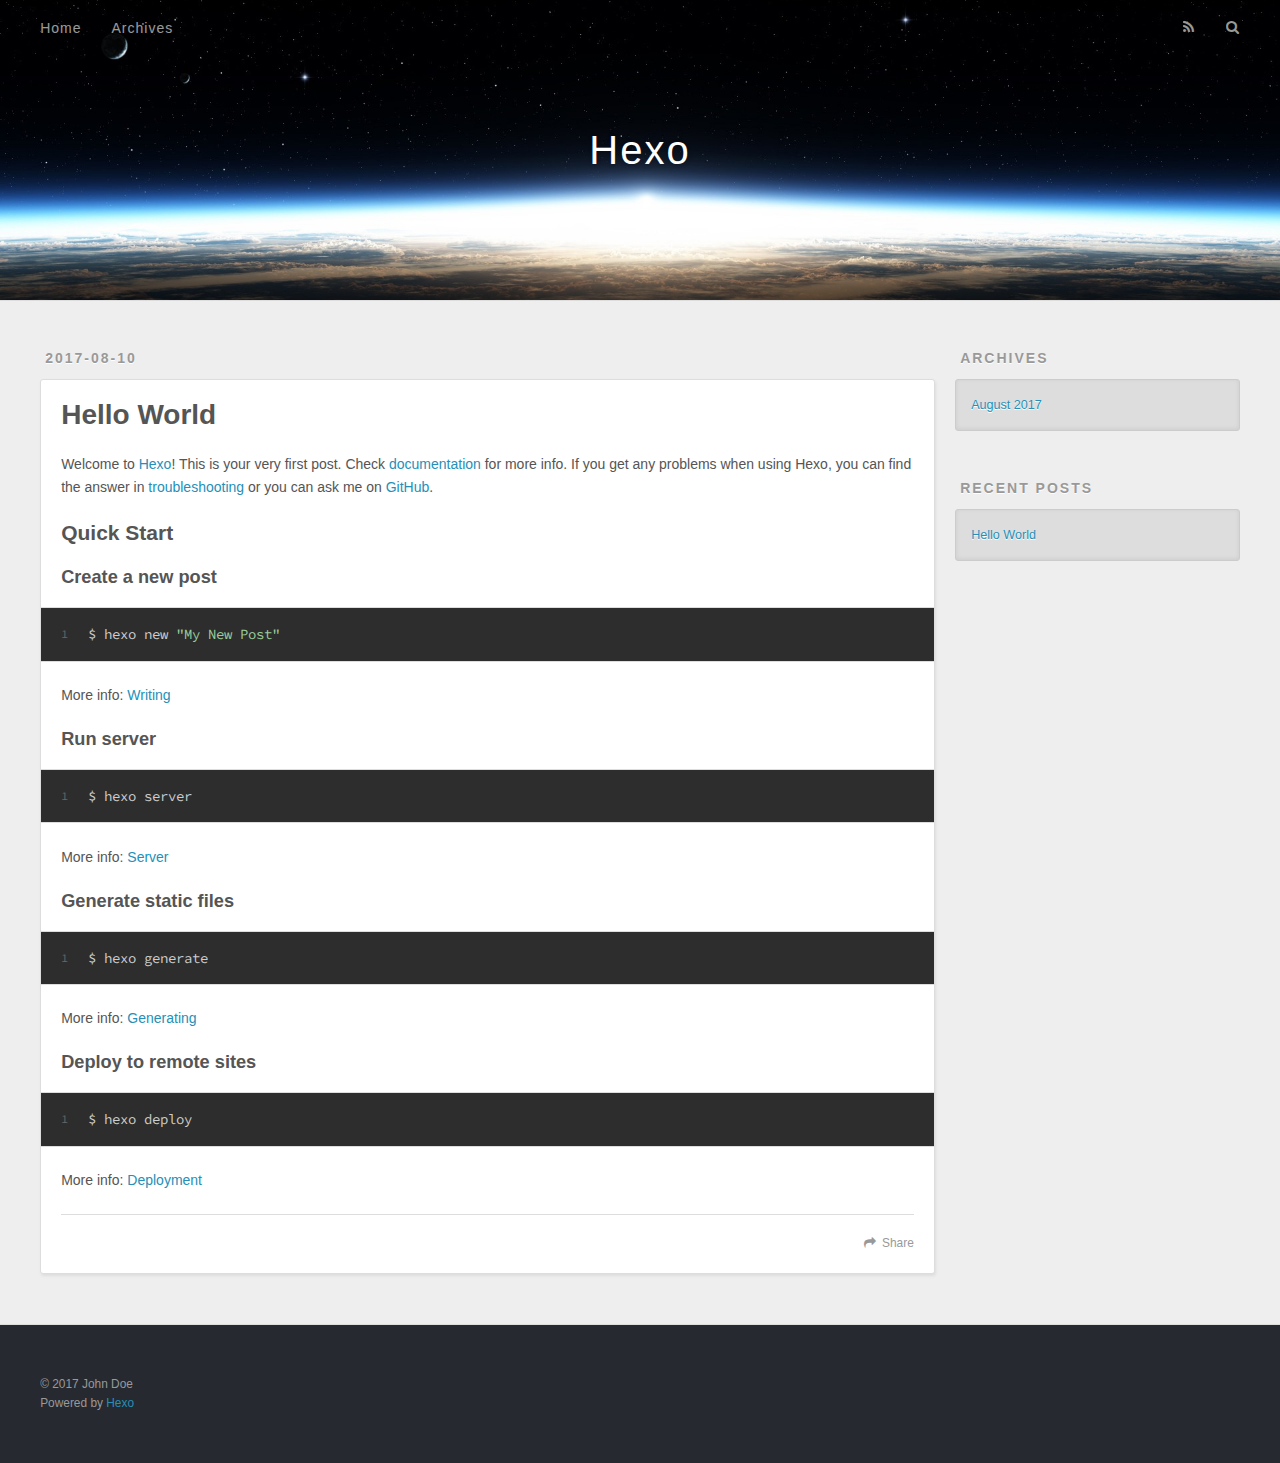
<file: 2017/08/10/hello-world/index.html>
<!DOCTYPE html>
<html>
<head>
  <meta charset="utf-8">
  
  <title>Hello World | Hexo</title>
  <meta name="viewport" content="width=device-width, initial-scale=1, maximum-scale=1">
  <meta name="description" content="Welcome to Hexo! This is your very first post. Check documentation for more info. If you get any problems when using Hexo, you can find the answer in troubleshooting or you can ask me on GitHub. Quick">
<meta property="og:type" content="article">
<meta property="og:title" content="Hello World">
<meta property="og:url" content="http://yoursite.com/2017/08/10/hello-world/index.html">
<meta property="og:site_name" content="Hexo">
<meta property="og:description" content="Welcome to Hexo! This is your very first post. Check documentation for more info. If you get any problems when using Hexo, you can find the answer in troubleshooting or you can ask me on GitHub. Quick">
<meta property="og:updated_time" content="2017-08-10T09:57:12.000Z">
<meta name="twitter:card" content="summary">
<meta name="twitter:title" content="Hello World">
<meta name="twitter:description" content="Welcome to Hexo! This is your very first post. Check documentation for more info. If you get any problems when using Hexo, you can find the answer in troubleshooting or you can ask me on GitHub. Quick">
  
    <link rel="alternate" href="/atom.xml" title="Hexo" type="application/atom+xml">
  
  
    <link rel="icon" href="/favicon.png">
  
  
    <link href="//fonts.googleapis.com/css?family=Source+Code+Pro" rel="stylesheet" type="text/css">
  
  <link rel="stylesheet" href="/css/style.css">
  

</head>

<body>
  <div id="container">
    <div id="wrap">
      <header id="header">
  <div id="banner"></div>
  <div id="header-outer" class="outer">
    <div id="header-title" class="inner">
      <h1 id="logo-wrap">
        <a href="/" id="logo">Hexo</a>
      </h1>
      
    </div>
    <div id="header-inner" class="inner">
      <nav id="main-nav">
        <a id="main-nav-toggle" class="nav-icon"></a>
        
          <a class="main-nav-link" href="/">Home</a>
        
          <a class="main-nav-link" href="/archives">Archives</a>
        
      </nav>
      <nav id="sub-nav">
        
          <a id="nav-rss-link" class="nav-icon" href="/atom.xml" title="RSS Feed"></a>
        
        <a id="nav-search-btn" class="nav-icon" title="Search"></a>
      </nav>
      <div id="search-form-wrap">
        <form action="//google.com/search" method="get" accept-charset="UTF-8" class="search-form"><input type="search" name="q" class="search-form-input" placeholder="Search"><button type="submit" class="search-form-submit">&#xF002;</button><input type="hidden" name="sitesearch" value="http://yoursite.com"></form>
      </div>
    </div>
  </div>
</header>
      <div class="outer">
        <section id="main"><article id="post-hello-world" class="article article-type-post" itemscope itemprop="blogPost">
  <div class="article-meta">
    <a href="/2017/08/10/hello-world/" class="article-date">
  <time datetime="2017-08-10T09:57:12.000Z" itemprop="datePublished">2017-08-10</time>
</a>
    
  </div>
  <div class="article-inner">
    
    
      <header class="article-header">
        
  
    <h1 class="article-title" itemprop="name">
      Hello World
    </h1>
  

      </header>
    
    <div class="article-entry" itemprop="articleBody">
      
        <p>Welcome to <a href="https://hexo.io/" target="_blank" rel="external">Hexo</a>! This is your very first post. Check <a href="https://hexo.io/docs/" target="_blank" rel="external">documentation</a> for more info. If you get any problems when using Hexo, you can find the answer in <a href="https://hexo.io/docs/troubleshooting.html" target="_blank" rel="external">troubleshooting</a> or you can ask me on <a href="https://github.com/hexojs/hexo/issues" target="_blank" rel="external">GitHub</a>.</p>
<h2 id="Quick-Start"><a href="#Quick-Start" class="headerlink" title="Quick Start"></a>Quick Start</h2><h3 id="Create-a-new-post"><a href="#Create-a-new-post" class="headerlink" title="Create a new post"></a>Create a new post</h3><figure class="highlight bash"><table><tr><td class="gutter"><pre><div class="line">1</div></pre></td><td class="code"><pre><div class="line">$ hexo new <span class="string">"My New Post"</span></div></pre></td></tr></table></figure>
<p>More info: <a href="https://hexo.io/docs/writing.html" target="_blank" rel="external">Writing</a></p>
<h3 id="Run-server"><a href="#Run-server" class="headerlink" title="Run server"></a>Run server</h3><figure class="highlight bash"><table><tr><td class="gutter"><pre><div class="line">1</div></pre></td><td class="code"><pre><div class="line">$ hexo server</div></pre></td></tr></table></figure>
<p>More info: <a href="https://hexo.io/docs/server.html" target="_blank" rel="external">Server</a></p>
<h3 id="Generate-static-files"><a href="#Generate-static-files" class="headerlink" title="Generate static files"></a>Generate static files</h3><figure class="highlight bash"><table><tr><td class="gutter"><pre><div class="line">1</div></pre></td><td class="code"><pre><div class="line">$ hexo generate</div></pre></td></tr></table></figure>
<p>More info: <a href="https://hexo.io/docs/generating.html" target="_blank" rel="external">Generating</a></p>
<h3 id="Deploy-to-remote-sites"><a href="#Deploy-to-remote-sites" class="headerlink" title="Deploy to remote sites"></a>Deploy to remote sites</h3><figure class="highlight bash"><table><tr><td class="gutter"><pre><div class="line">1</div></pre></td><td class="code"><pre><div class="line">$ hexo deploy</div></pre></td></tr></table></figure>
<p>More info: <a href="https://hexo.io/docs/deployment.html" target="_blank" rel="external">Deployment</a></p>

      
    </div>
    <footer class="article-footer">
      <a data-url="http://yoursite.com/2017/08/10/hello-world/" data-id="cj66aq96t0000mffydcvse2b7" class="article-share-link">Share</a>
      
      
    </footer>
  </div>
  
    
  
</article>

</section>
        
          <aside id="sidebar">
  
    

  
    

  
    
  
    
  <div class="widget-wrap">
    <h3 class="widget-title">Archives</h3>
    <div class="widget">
      <ul class="archive-list"><li class="archive-list-item"><a class="archive-list-link" href="/archives/2017/08/">August 2017</a></li></ul>
    </div>
  </div>


  
    
  <div class="widget-wrap">
    <h3 class="widget-title">Recent Posts</h3>
    <div class="widget">
      <ul>
        
          <li>
            <a href="/2017/08/10/hello-world/">Hello World</a>
          </li>
        
      </ul>
    </div>
  </div>

  
</aside>
        
      </div>
      <footer id="footer">
  
  <div class="outer">
    <div id="footer-info" class="inner">
      &copy; 2017 John Doe<br>
      Powered by <a href="http://hexo.io/" target="_blank">Hexo</a>
    </div>
  </div>
</footer>
    </div>
    <nav id="mobile-nav">
  
    <a href="/" class="mobile-nav-link">Home</a>
  
    <a href="/archives" class="mobile-nav-link">Archives</a>
  
</nav>
    

<script src="//ajax.googleapis.com/ajax/libs/jquery/2.0.3/jquery.min.js"></script>


  <link rel="stylesheet" href="/fancybox/jquery.fancybox.css">
  <script src="/fancybox/jquery.fancybox.pack.js"></script>


<script src="/js/script.js"></script>

  </div>
</body>
</html>
</file>
<file: css/style.css>
body {
  width: 100%;
}
body:before,
body:after {
  content: "";
  display: table;
}
body:after {
  clear: both;
}
html,
body,
div,
span,
applet,
object,
iframe,
h1,
h2,
h3,
h4,
h5,
h6,
p,
blockquote,
pre,
a,
abbr,
acronym,
address,
big,
cite,
code,
del,
dfn,
em,
img,
ins,
kbd,
q,
s,
samp,
small,
strike,
strong,
sub,
sup,
tt,
var,
dl,
dt,
dd,
ol,
ul,
li,
fieldset,
form,
label,
legend,
table,
caption,
tbody,
tfoot,
thead,
tr,
th,
td {
  margin: 0;
  padding: 0;
  border: 0;
  outline: 0;
  font-weight: inherit;
  font-style: inherit;
  font-family: inherit;
  font-size: 100%;
  vertical-align: baseline;
}
body {
  line-height: 1;
  color: #000;
  background: #fff;
}
ol,
ul {
  list-style: none;
}
table {
  border-collapse: separate;
  border-spacing: 0;
  vertical-align: middle;
}
caption,
th,
td {
  text-align: left;
  font-weight: normal;
  vertical-align: middle;
}
a img {
  border: none;
}
input,
button {
  margin: 0;
  padding: 0;
}
input::-moz-focus-inner,
button::-moz-focus-inner {
  border: 0;
  padding: 0;
}
@font-face {
  font-family: FontAwesome;
  font-style: normal;
  font-weight: normal;
  src: url("fonts/fontawesome-webfont.eot?v=#4.0.3");
  src: url("fonts/fontawesome-webfont.eot?#iefix&v=#4.0.3") format("embedded-opentype"), url("fonts/fontawesome-webfont.woff?v=#4.0.3") format("woff"), url("fonts/fontawesome-webfont.ttf?v=#4.0.3") format("truetype"), url("fonts/fontawesome-webfont.svg#fontawesomeregular?v=#4.0.3") format("svg");
}
html,
body,
#container {
  height: 100%;
}
body {
  background: #eee;
  font: 14px "Helvetica Neue", Helvetica, Arial, sans-serif;
  -webkit-text-size-adjust: 100%;
}
.outer {
  max-width: 1220px;
  margin: 0 auto;
  padding: 0 20px;
}
.outer:before,
.outer:after {
  content: "";
  display: table;
}
.outer:after {
  clear: both;
}
.inner {
  display: inline;
  float: left;
  width: 98.33333333333333%;
  margin: 0 0.833333333333333%;
}
.left,
.alignleft {
  float: left;
}
.right,
.alignright {
  float: right;
}
.clear {
  clear: both;
}
#container {
  position: relative;
}
.mobile-nav-on {
  overflow: hidden;
}
#wrap {
  height: 100%;
  width: 100%;
  position: absolute;
  top: 0;
  left: 0;
  -webkit-transition: 0.2s ease-out;
  -moz-transition: 0.2s ease-out;
  -ms-transition: 0.2s ease-out;
  transition: 0.2s ease-out;
  z-index: 1;
  background: #eee;
}
.mobile-nav-on #wrap {
  left: 280px;
}
@media screen and (min-width: 768px) {
  #main {
    display: inline;
    float: left;
    width: 73.33333333333333%;
    margin: 0 0.833333333333333%;
  }
}
.article-date,
.article-category-link,
.archive-year,
.widget-title {
  text-decoration: none;
  text-transform: uppercase;
  letter-spacing: 2px;
  color: #999;
  margin-bottom: 1em;
  margin-left: 5px;
  line-height: 1em;
  text-shadow: 0 1px #fff;
  font-weight: bold;
}
.article-inner,
.archive-article-inner {
  background: #fff;
  -webkit-box-shadow: 1px 2px 3px #ddd;
  box-shadow: 1px 2px 3px #ddd;
  border: 1px solid #ddd;
  border-radius: 3px;
}
.article-entry h1,
.widget h1 {
  font-size: 2em;
}
.article-entry h2,
.widget h2 {
  font-size: 1.5em;
}
.article-entry h3,
.widget h3 {
  font-size: 1.3em;
}
.article-entry h4,
.widget h4 {
  font-size: 1.2em;
}
.article-entry h5,
.widget h5 {
  font-size: 1em;
}
.article-entry h6,
.widget h6 {
  font-size: 1em;
  color: #999;
}
.article-entry hr,
.widget hr {
  border: 1px dashed #ddd;
}
.article-entry strong,
.widget strong {
  font-weight: bold;
}
.article-entry em,
.widget em,
.article-entry cite,
.widget cite {
  font-style: italic;
}
.article-entry sup,
.widget sup,
.article-entry sub,
.widget sub {
  font-size: 0.75em;
  line-height: 0;
  position: relative;
  vertical-align: baseline;
}
.article-entry sup,
.widget sup {
  top: -0.5em;
}
.article-entry sub,
.widget sub {
  bottom: -0.2em;
}
.article-entry small,
.widget small {
  font-size: 0.85em;
}
.article-entry acronym,
.widget acronym,
.article-entry abbr,
.widget abbr {
  border-bottom: 1px dotted;
}
.article-entry ul,
.widget ul,
.article-entry ol,
.widget ol,
.article-entry dl,
.widget dl {
  margin: 0 20px;
  line-height: 1.6em;
}
.article-entry ul ul,
.widget ul ul,
.article-entry ol ul,
.widget ol ul,
.article-entry ul ol,
.widget ul ol,
.article-entry ol ol,
.widget ol ol {
  margin-top: 0;
  margin-bottom: 0;
}
.article-entry ul,
.widget ul {
  list-style: disc;
}
.article-entry ol,
.widget ol {
  list-style: decimal;
}
.article-entry dt,
.widget dt {
  font-weight: bold;
}
#header {
  height: 300px;
  position: relative;
  border-bottom: 1px solid #ddd;
}
#header:before,
#header:after {
  content: "";
  position: absolute;
  left: 0;
  right: 0;
  height: 40px;
}
#header:before {
  top: 0;
  background: -webkit-linear-gradient(rgba(0,0,0,0.2), transparent);
  background: -moz-linear-gradient(rgba(0,0,0,0.2), transparent);
  background: -ms-linear-gradient(rgba(0,0,0,0.2), transparent);
  background: linear-gradient(rgba(0,0,0,0.2), transparent);
}
#header:after {
  bottom: 0;
  background: -webkit-linear-gradient(transparent, rgba(0,0,0,0.2));
  background: -moz-linear-gradient(transparent, rgba(0,0,0,0.2));
  background: -ms-linear-gradient(transparent, rgba(0,0,0,0.2));
  background: linear-gradient(transparent, rgba(0,0,0,0.2));
}
#header-outer {
  height: 100%;
  position: relative;
}
#header-inner {
  position: relative;
  overflow: hidden;
}
#banner {
  position: absolute;
  top: 0;
  left: 0;
  width: 100%;
  height: 100%;
  background: url("images/banner.jpg") center #000;
  -webkit-background-size: cover;
  -moz-background-size: cover;
  background-size: cover;
  z-index: -1;
}
#header-title {
  text-align: center;
  height: 40px;
  position: absolute;
  top: 50%;
  left: 0;
  margin-top: -20px;
}
#logo,
#subtitle {
  text-decoration: none;
  color: #fff;
  font-weight: 300;
  text-shadow: 0 1px 4px rgba(0,0,0,0.3);
}
#logo {
  font-size: 40px;
  line-height: 40px;
  letter-spacing: 2px;
}
#subtitle {
  font-size: 16px;
  line-height: 16px;
  letter-spacing: 1px;
}
#subtitle-wrap {
  margin-top: 16px;
}
#main-nav {
  float: left;
  margin-left: -15px;
}
.nav-icon,
.main-nav-link {
  float: left;
  color: #fff;
  opacity: 0.6;
  text-decoration: none;
  text-shadow: 0 1px rgba(0,0,0,0.2);
  -webkit-transition: opacity 0.2s;
  -moz-transition: opacity 0.2s;
  -ms-transition: opacity 0.2s;
  transition: opacity 0.2s;
  display: block;
  padding: 20px 15px;
}
.nav-icon:hover,
.main-nav-link:hover {
  opacity: 1;
}
.nav-icon {
  font-family: FontAwesome;
  text-align: center;
  font-size: 14px;
  width: 14px;
  height: 14px;
  padding: 20px 15px;
  position: relative;
  cursor: pointer;
}
.main-nav-link {
  font-weight: 300;
  letter-spacing: 1px;
}
@media screen and (max-width: 479px) {
  .main-nav-link {
    display: none;
  }
}
#main-nav-toggle {
  display: none;
}
#main-nav-toggle:before {
  content: "\f0c9";
}
@media screen and (max-width: 479px) {
  #main-nav-toggle {
    display: block;
  }
}
#sub-nav {
  float: right;
  margin-right: -15px;
}
#nav-rss-link:before {
  content: "\f09e";
}
#nav-search-btn:before {
  content: "\f002";
}
#search-form-wrap {
  position: absolute;
  top: 15px;
  width: 150px;
  height: 30px;
  right: -150px;
  opacity: 0;
  -webkit-transition: 0.2s ease-out;
  -moz-transition: 0.2s ease-out;
  -ms-transition: 0.2s ease-out;
  transition: 0.2s ease-out;
}
#search-form-wrap.on {
  opacity: 1;
  right: 0;
}
@media screen and (max-width: 479px) {
  #search-form-wrap {
    width: 100%;
    right: -100%;
  }
}
.search-form {
  position: absolute;
  top: 0;
  left: 0;
  right: 0;
  background: #fff;
  padding: 5px 15px;
  border-radius: 15px;
  -webkit-box-shadow: 0 0 10px rgba(0,0,0,0.3);
  box-shadow: 0 0 10px rgba(0,0,0,0.3);
}
.search-form-input {
  border: none;
  background: none;
  color: #555;
  width: 100%;
  font: 13px "Helvetica Neue", Helvetica, Arial, sans-serif;
  outline: none;
}
.search-form-input::-webkit-search-results-decoration,
.search-form-input::-webkit-search-cancel-button {
  -webkit-appearance: none;
}
.search-form-submit {
  position: absolute;
  top: 50%;
  right: 10px;
  margin-top: -7px;
  font: 13px FontAwesome;
  border: none;
  background: none;
  color: #bbb;
  cursor: pointer;
}
.search-form-submit:hover,
.search-form-submit:focus {
  color: #777;
}
.article {
  margin: 50px 0;
}
.article-inner {
  overflow: hidden;
}
.article-meta:before,
.article-meta:after {
  content: "";
  display: table;
}
.article-meta:after {
  clear: both;
}
.article-date {
  float: left;
}
.article-category {
  float: left;
  line-height: 1em;
  color: #ccc;
  text-shadow: 0 1px #fff;
  margin-left: 8px;
}
.article-category:before {
  content: "\2022";
}
.article-category-link {
  margin: 0 12px 1em;
}
.article-header {
  padding: 20px 20px 0;
}
.article-title {
  text-decoration: none;
  font-size: 2em;
  font-weight: bold;
  color: #555;
  line-height: 1.1em;
  -webkit-transition: color 0.2s;
  -moz-transition: color 0.2s;
  -ms-transition: color 0.2s;
  transition: color 0.2s;
}
a.article-title:hover {
  color: #258fb8;
}
.article-entry {
  color: #555;
  padding: 0 20px;
}
.article-entry:before,
.article-entry:after {
  content: "";
  display: table;
}
.article-entry:after {
  clear: both;
}
.article-entry p,
.article-entry table {
  line-height: 1.6em;
  margin: 1.6em 0;
}
.article-entry h1,
.article-entry h2,
.article-entry h3,
.article-entry h4,
.article-entry h5,
.article-entry h6 {
  font-weight: bold;
}
.article-entry h1,
.article-entry h2,
.article-entry h3,
.article-entry h4,
.article-entry h5,
.article-entry h6 {
  line-height: 1.1em;
  margin: 1.1em 0;
}
.article-entry a {
  color: #258fb8;
  text-decoration: none;
}
.article-entry a:hover {
  text-decoration: underline;
}
.article-entry ul,
.article-entry ol,
.article-entry dl {
  margin-top: 1.6em;
  margin-bottom: 1.6em;
}
.article-entry img,
.article-entry video {
  max-width: 100%;
  height: auto;
  display: block;
  margin: auto;
}
.article-entry iframe {
  border: none;
}
.article-entry table {
  width: 100%;
  border-collapse: collapse;
  border-spacing: 0;
}
.article-entry th {
  font-weight: bold;
  border-bottom: 3px solid #ddd;
  padding-bottom: 0.5em;
}
.article-entry td {
  border-bottom: 1px solid #ddd;
  padding: 10px 0;
}
.article-entry blockquote {
  font-family: Georgia, "Times New Roman", serif;
  font-size: 1.4em;
  margin: 1.6em 20px;
  text-align: center;
}
.article-entry blockquote footer {
  font-size: 14px;
  margin: 1.6em 0;
  font-family: "Helvetica Neue", Helvetica, Arial, sans-serif;
}
.article-entry blockquote footer cite:before {
  content: "—";
  padding: 0 0.5em;
}
.article-entry .pullquote {
  text-align: left;
  width: 45%;
  margin: 0;
}
.article-entry .pullquote.left {
  margin-left: 0.5em;
  margin-right: 1em;
}
.article-entry .pullquote.right {
  margin-right: 0.5em;
  margin-left: 1em;
}
.article-entry .caption {
  color: #999;
  display: block;
  font-size: 0.9em;
  margin-top: 0.5em;
  position: relative;
  text-align: center;
}
.article-entry .video-container {
  position: relative;
  padding-top: 56.25%;
  height: 0;
  overflow: hidden;
}
.article-entry .video-container iframe,
.article-entry .video-container object,
.article-entry .video-container embed {
  position: absolute;
  top: 0;
  left: 0;
  width: 100%;
  height: 100%;
  margin-top: 0;
}
.article-more-link a {
  display: inline-block;
  line-height: 1em;
  padding: 6px 15px;
  border-radius: 15px;
  background: #eee;
  color: #999;
  text-shadow: 0 1px #fff;
  text-decoration: none;
}
.article-more-link a:hover {
  background: #258fb8;
  color: #fff;
  text-decoration: none;
  text-shadow: 0 1px #1e7293;
}
.article-footer {
  font-size: 0.85em;
  line-height: 1.6em;
  border-top: 1px solid #ddd;
  padding-top: 1.6em;
  margin: 0 20px 20px;
}
.article-footer:before,
.article-footer:after {
  content: "";
  display: table;
}
.article-footer:after {
  clear: both;
}
.article-footer a {
  color: #999;
  text-decoration: none;
}
.article-footer a:hover {
  color: #555;
}
.article-tag-list-item {
  float: left;
  margin-right: 10px;
}
.article-tag-list-link:before {
  content: "#";
}
.article-comment-link {
  float: right;
}
.article-comment-link:before {
  content: "\f075";
  font-family: FontAwesome;
  padding-right: 8px;
}
.article-share-link {
  cursor: pointer;
  float: right;
  margin-left: 20px;
}
.article-share-link:before {
  content: "\f064";
  font-family: FontAwesome;
  padding-right: 6px;
}
#article-nav {
  position: relative;
}
#article-nav:before,
#article-nav:after {
  content: "";
  display: table;
}
#article-nav:after {
  clear: both;
}
@media screen and (min-width: 768px) {
  #article-nav {
    margin: 50px 0;
  }
  #article-nav:before {
    width: 8px;
    height: 8px;
    position: absolute;
    top: 50%;
    left: 50%;
    margin-top: -4px;
    margin-left: -4px;
    content: "";
    border-radius: 50%;
    background: #ddd;
    -webkit-box-shadow: 0 1px 2px #fff;
    box-shadow: 0 1px 2px #fff;
  }
}
.article-nav-link-wrap {
  text-decoration: none;
  text-shadow: 0 1px #fff;
  color: #999;
  -webkit-box-sizing: border-box;
  -moz-box-sizing: border-box;
  box-sizing: border-box;
  margin-top: 50px;
  text-align: center;
  display: block;
}
.article-nav-link-wrap:hover {
  color: #555;
}
@media screen and (min-width: 768px) {
  .article-nav-link-wrap {
    width: 50%;
    margin-top: 0;
  }
}
@media screen and (min-width: 768px) {
  #article-nav-newer {
    float: left;
    text-align: right;
    padding-right: 20px;
  }
}
@media screen and (min-width: 768px) {
  #article-nav-older {
    float: right;
    text-align: left;
    padding-left: 20px;
  }
}
.article-nav-caption {
  text-transform: uppercase;
  letter-spacing: 2px;
  color: #ddd;
  line-height: 1em;
  font-weight: bold;
}
#article-nav-newer .article-nav-caption {
  margin-right: -2px;
}
.article-nav-title {
  font-size: 0.85em;
  line-height: 1.6em;
  margin-top: 0.5em;
}
.article-share-box {
  position: absolute;
  display: none;
  background: #fff;
  -webkit-box-shadow: 1px 2px 10px rgba(0,0,0,0.2);
  box-shadow: 1px 2px 10px rgba(0,0,0,0.2);
  border-radius: 3px;
  margin-left: -145px;
  overflow: hidden;
  z-index: 1;
}
.article-share-box.on {
  display: block;
}
.article-share-input {
  width: 100%;
  background: none;
  -webkit-box-sizing: border-box;
  -moz-box-sizing: border-box;
  box-sizing: border-box;
  font: 14px "Helvetica Neue", Helvetica, Arial, sans-serif;
  padding: 0 15px;
  color: #555;
  outline: none;
  border: 1px solid #ddd;
  border-radius: 3px 3px 0 0;
  height: 36px;
  line-height: 36px;
}
.article-share-links {
  background: #eee;
}
.article-share-links:before,
.article-share-links:after {
  content: "";
  display: table;
}
.article-share-links:after {
  clear: both;
}
.article-share-twitter,
.article-share-facebook,
.article-share-pinterest,
.article-share-google {
  width: 50px;
  height: 36px;
  display: block;
  float: left;
  position: relative;
  color: #999;
  text-shadow: 0 1px #fff;
}
.article-share-twitter:before,
.article-share-facebook:before,
.article-share-pinterest:before,
.article-share-google:before {
  font-size: 20px;
  font-family: FontAwesome;
  width: 20px;
  height: 20px;
  position: absolute;
  top: 50%;
  left: 50%;
  margin-top: -10px;
  margin-left: -10px;
  text-align: center;
}
.article-share-twitter:hover,
.article-share-facebook:hover,
.article-share-pinterest:hover,
.article-share-google:hover {
  color: #fff;
}
.article-share-twitter:before {
  content: "\f099";
}
.article-share-twitter:hover {
  background: #00aced;
  text-shadow: 0 1px #008abe;
}
.article-share-facebook:before {
  content: "\f09a";
}
.article-share-facebook:hover {
  background: #3b5998;
  text-shadow: 0 1px #2f477a;
}
.article-share-pinterest:before {
  content: "\f0d2";
}
.article-share-pinterest:hover {
  background: #cb2027;
  text-shadow: 0 1px #a21a1f;
}
.article-share-google:before {
  content: "\f0d5";
}
.article-share-google:hover {
  background: #dd4b39;
  text-shadow: 0 1px #be3221;
}
.article-gallery {
  background: #000;
  position: relative;
}
.article-gallery-photos {
  position: relative;
  overflow: hidden;
}
.article-gallery-img {
  display: none;
  max-width: 100%;
}
.article-gallery-img:first-child {
  display: block;
}
.article-gallery-img.loaded {
  position: absolute;
  display: block;
}
.article-gallery-img img {
  display: block;
  max-width: 100%;
  margin: 0 auto;
}
#comments {
  background: #fff;
  -webkit-box-shadow: 1px 2px 3px #ddd;
  box-shadow: 1px 2px 3px #ddd;
  padding: 20px;
  border: 1px solid #ddd;
  border-radius: 3px;
  margin: 50px 0;
}
#comments a {
  color: #258fb8;
}
.archives-wrap {
  margin: 50px 0;
}
.archives:before,
.archives:after {
  content: "";
  display: table;
}
.archives:after {
  clear: both;
}
.archive-year-wrap {
  margin-bottom: 1em;
}
.archives {
  -webkit-column-gap: 10px;
  -moz-column-gap: 10px;
  column-gap: 10px;
}
@media screen and (min-width: 480px) and (max-width: 767px) {
  .archives {
    -webkit-column-count: 2;
    -moz-column-count: 2;
    column-count: 2;
  }
}
@media screen and (min-width: 768px) {
  .archives {
    -webkit-column-count: 3;
    -moz-column-count: 3;
    column-count: 3;
  }
}
.archive-article {
  -webkit-column-break-inside: avoid;
  page-break-inside: avoid;
  overflow: hidden;
  break-inside: avoid-column;
}
.archive-article-inner {
  padding: 10px;
  margin-bottom: 15px;
}
.archive-article-title {
  text-decoration: none;
  font-weight: bold;
  color: #555;
  -webkit-transition: color 0.2s;
  -moz-transition: color 0.2s;
  -ms-transition: color 0.2s;
  transition: color 0.2s;
  line-height: 1.6em;
}
.archive-article-title:hover {
  color: #258fb8;
}
.archive-article-footer {
  margin-top: 1em;
}
.archive-article-date {
  color: #999;
  text-decoration: none;
  font-size: 0.85em;
  line-height: 1em;
  margin-bottom: 0.5em;
  display: block;
}
#page-nav {
  margin: 50px auto;
  background: #fff;
  -webkit-box-shadow: 1px 2px 3px #ddd;
  box-shadow: 1px 2px 3px #ddd;
  border: 1px solid #ddd;
  border-radius: 3px;
  text-align: center;
  color: #999;
  overflow: hidden;
}
#page-nav:before,
#page-nav:after {
  content: "";
  display: table;
}
#page-nav:after {
  clear: both;
}
#page-nav a,
#page-nav span {
  padding: 10px 20px;
  line-height: 1;
  height: 2ex;
}
#page-nav a {
  color: #999;
  text-decoration: none;
}
#page-nav a:hover {
  background: #999;
  color: #fff;
}
#page-nav .prev {
  float: left;
}
#page-nav .next {
  float: right;
}
#page-nav .page-number {
  display: inline-block;
}
@media screen and (max-width: 479px) {
  #page-nav .page-number {
    display: none;
  }
}
#page-nav .current {
  color: #555;
  font-weight: bold;
}
#page-nav .space {
  color: #ddd;
}
#footer {
  background: #262a30;
  padding: 50px 0;
  border-top: 1px solid #ddd;
  color: #999;
}
#footer a {
  color: #258fb8;
  text-decoration: none;
}
#footer a:hover {
  text-decoration: underline;
}
#footer-info {
  line-height: 1.6em;
  font-size: 0.85em;
}
.article-entry pre,
.article-entry .highlight {
  background: #2d2d2d;
  margin: 0 -20px;
  padding: 15px 20px;
  border-style: solid;
  border-color: #ddd;
  border-width: 1px 0;
  overflow: auto;
  color: #ccc;
  line-height: 22.400000000000002px;
}
.article-entry .highlight .gutter pre,
.article-entry .gist .gist-file .gist-data .line-numbers {
  color: #666;
  font-size: 0.85em;
}
.article-entry pre,
.article-entry code {
  font-family: "Source Code Pro", Consolas, Monaco, Menlo, Consolas, monospace;
}
.article-entry code {
  background: #eee;
  text-shadow: 0 1px #fff;
  padding: 0 0.3em;
}
.article-entry pre code {
  background: none;
  text-shadow: none;
  padding: 0;
}
.article-entry .highlight pre {
  border: none;
  margin: 0;
  padding: 0;
}
.article-entry .highlight table {
  margin: 0;
  width: auto;
}
.article-entry .highlight td {
  border: none;
  padding: 0;
}
.article-entry .highlight figcaption {
  font-size: 0.85em;
  color: #999;
  line-height: 1em;
  margin-bottom: 1em;
}
.article-entry .highlight figcaption:before,
.article-entry .highlight figcaption:after {
  content: "";
  display: table;
}
.article-entry .highlight figcaption:after {
  clear: both;
}
.article-entry .highlight figcaption a {
  float: right;
}
.article-entry .highlight .gutter pre {
  text-align: right;
  padding-right: 20px;
}
.article-entry .highlight .line {
  height: 22.400000000000002px;
}
.article-entry .highlight .line.marked {
  background: #515151;
}
.article-entry .gist {
  margin: 0 -20px;
  border-style: solid;
  border-color: #ddd;
  border-width: 1px 0;
  background: #2d2d2d;
  padding: 15px 20px 15px 0;
}
.article-entry .gist .gist-file {
  border: none;
  font-family: "Source Code Pro", Consolas, Monaco, Menlo, Consolas, monospace;
  margin: 0;
}
.article-entry .gist .gist-file .gist-data {
  background: none;
  border: none;
}
.article-entry .gist .gist-file .gist-data .line-numbers {
  background: none;
  border: none;
  padding: 0 20px 0 0;
}
.article-entry .gist .gist-file .gist-data .line-data {
  padding: 0 !important;
}
.article-entry .gist .gist-file .highlight {
  margin: 0;
  padding: 0;
  border: none;
}
.article-entry .gist .gist-file .gist-meta {
  background: #2d2d2d;
  color: #999;
  font: 0.85em "Helvetica Neue", Helvetica, Arial, sans-serif;
  text-shadow: 0 0;
  padding: 0;
  margin-top: 1em;
  margin-left: 20px;
}
.article-entry .gist .gist-file .gist-meta a {
  color: #258fb8;
  font-weight: normal;
}
.article-entry .gist .gist-file .gist-meta a:hover {
  text-decoration: underline;
}
pre .comment,
pre .title {
  color: #999;
}
pre .variable,
pre .attribute,
pre .tag,
pre .regexp,
pre .ruby .constant,
pre .xml .tag .title,
pre .xml .pi,
pre .xml .doctype,
pre .html .doctype,
pre .css .id,
pre .css .class,
pre .css .pseudo {
  color: #f2777a;
}
pre .number,
pre .preprocessor,
pre .built_in,
pre .literal,
pre .params,
pre .constant {
  color: #f99157;
}
pre .class,
pre .ruby .class .title,
pre .css .rules .attribute {
  color: #9c9;
}
pre .string,
pre .value,
pre .inheritance,
pre .header,
pre .ruby .symbol,
pre .xml .cdata {
  color: #9c9;
}
pre .css .hexcolor {
  color: #6cc;
}
pre .function,
pre .python .decorator,
pre .python .title,
pre .ruby .function .title,
pre .ruby .title .keyword,
pre .perl .sub,
pre .javascript .title,
pre .coffeescript .title {
  color: #69c;
}
pre .keyword,
pre .javascript .function {
  color: #c9c;
}
@media screen and (max-width: 479px) {
  #mobile-nav {
    position: absolute;
    top: 0;
    left: 0;
    width: 280px;
    height: 100%;
    background: #191919;
    border-right: 1px solid #fff;
  }
}
@media screen and (max-width: 479px) {
  .mobile-nav-link {
    display: block;
    color: #999;
    text-decoration: none;
    padding: 15px 20px;
    font-weight: bold;
  }
  .mobile-nav-link:hover {
    color: #fff;
  }
}
@media screen and (min-width: 768px) {
  #sidebar {
    display: inline;
    float: left;
    width: 23.333333333333332%;
    margin: 0 0.833333333333333%;
  }
}
.widget-wrap {
  margin: 50px 0;
}
.widget {
  color: #777;
  text-shadow: 0 1px #fff;
  background: #ddd;
  -webkit-box-shadow: 0 -1px 4px #ccc inset;
  box-shadow: 0 -1px 4px #ccc inset;
  border: 1px solid #ccc;
  padding: 15px;
  border-radius: 3px;
}
.widget a {
  color: #258fb8;
  text-decoration: none;
}
.widget a:hover {
  text-decoration: underline;
}
.widget ul ul,
.widget ol ul,
.widget dl ul,
.widget ul ol,
.widget ol ol,
.widget dl ol,
.widget ul dl,
.widget ol dl,
.widget dl dl {
  margin-left: 15px;
  list-style: disc;
}
.widget {
  line-height: 1.6em;
  word-wrap: break-word;
  font-size: 0.9em;
}
.widget ul,
.widget ol {
  list-style: none;
  margin: 0;
}
.widget ul ul,
.widget ol ul,
.widget ul ol,
.widget ol ol {
  margin: 0 20px;
}
.widget ul ul,
.widget ol ul {
  list-style: disc;
}
.widget ul ol,
.widget ol ol {
  list-style: decimal;
}
.category-list-count,
.tag-list-count,
.archive-list-count {
  padding-left: 5px;
  color: #999;
  font-size: 0.85em;
}
.category-list-count:before,
.tag-list-count:before,
.archive-list-count:before {
  content: "(";
}
.category-list-count:after,
.tag-list-count:after,
.archive-list-count:after {
  content: ")";
}
.tagcloud a {
  margin-right: 5px;
  display: inline-block;
}
</file>
